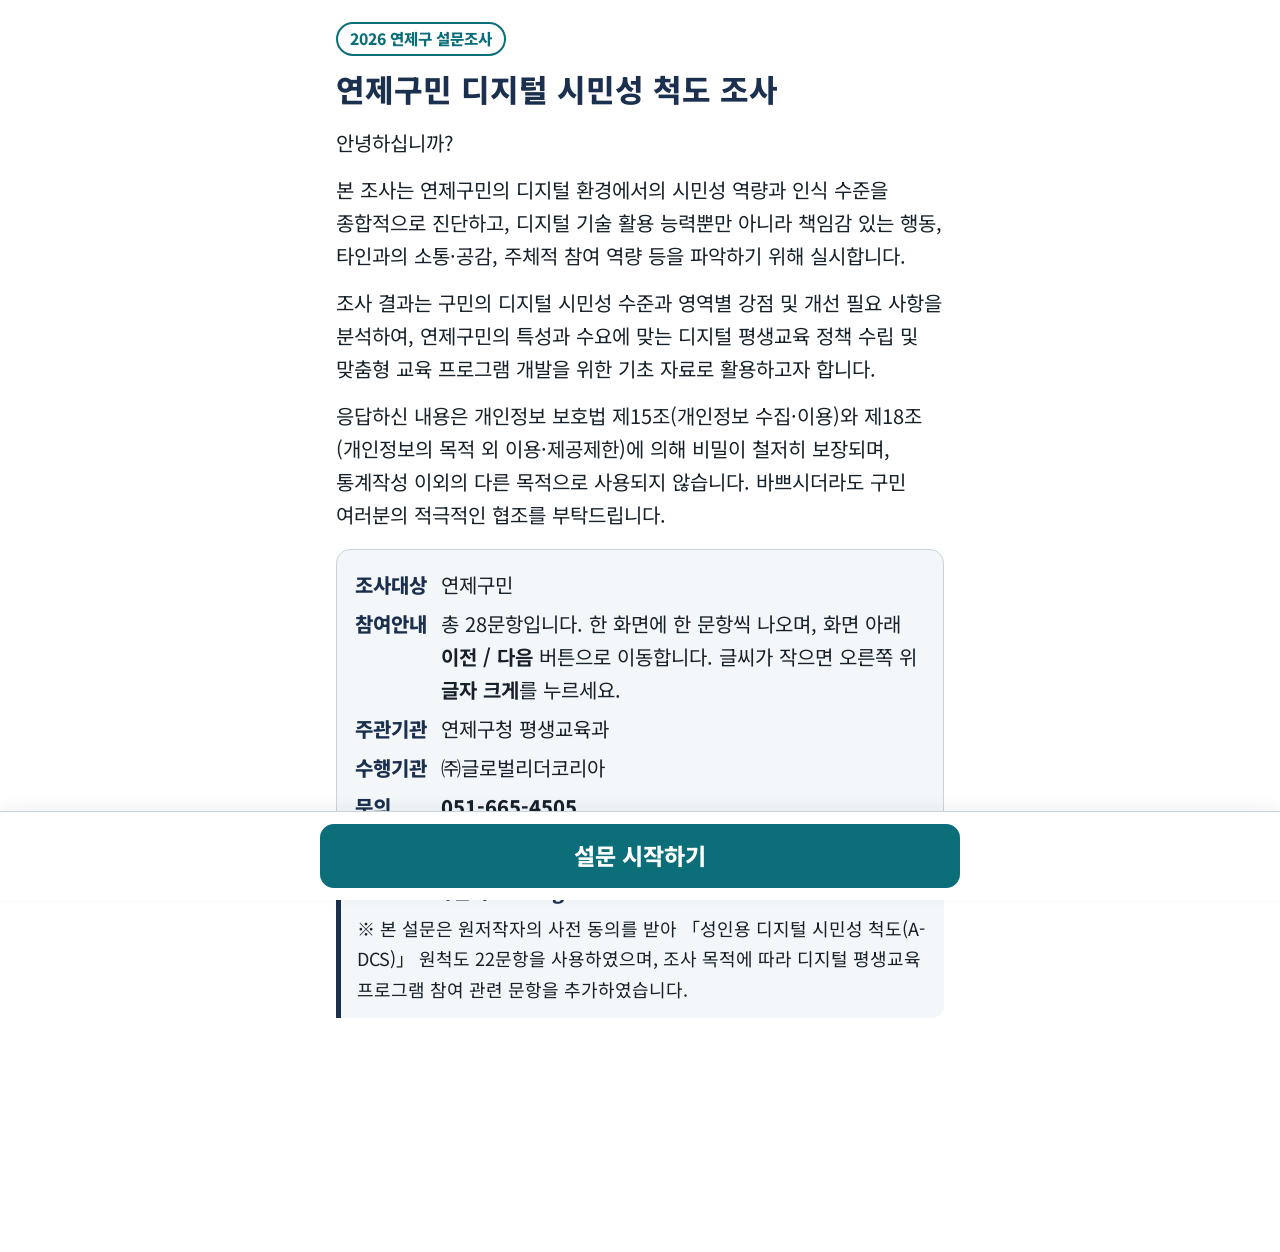
<file: index.html>
<!doctype html>
<html lang="ko">
<head>
<meta charset="utf-8">
<meta name="viewport" content="width=device-width,initial-scale=1,viewport-fit=cover">
<meta name="robots" content="noindex">
<meta name="description" content="2026년 연제구민 디지털 시민성(A-DCS) 진단 및 실태조사 온라인 설문">
<title>연제구민 디지털 시민성 척도 조사</title>
<link rel="preconnect" href="https://fonts.googleapis.com">
<link rel="preconnect" href="https://fonts.gstatic.com" crossorigin>
<link rel="stylesheet" href="https://fonts.googleapis.com/css2?family=Noto+Sans+KR:wght@400;700;800;900&display=swap">
<link rel="stylesheet" href="css/style.css">
</head>
<body>
<header class="top" id="top" hidden>
  <div class="top-row">
    <div><div class="sec" id="sec"></div><div class="count" id="count"></div></div>
    <button class="size-btn" id="sizeBtn" type="button" aria-pressed="false">글자 크게</button>
  </div>
  <div class="bar" id="bar" role="progressbar" aria-valuemin="0" aria-valuemax="100"><i id="barFill"></i></div>
</header>

<main id="main" aria-live="polite"></main>

<nav class="nav" id="nav" aria-label="문항 이동">
  <div class="nav-in" id="navIn">
    <button class="btn" id="prevBtn" type="button">◀ 이전</button>
    <button class="btn primary" id="nextBtn" type="button">다음 ▶</button>
  </div>
</nav>

<script src="js/config.js"></script>
<script src="js/api.js"></script>
<script src="js/codebook.js"></script>
<script src="js/survey.js"></script>
<script>startSurvey(document.getElementById("main"));</script>
</body>
</html>
</file>
<file: css/style.css>
/* =========================================================
 * 연제구민 디지털 시민성 조사 — 공통 디자인
 * 공공기관 조사용: 흰 배경, 네이비 제목, 청록 강조, 큰 글씨·큰 버튼
 * Layout: 상단 고정 진행률 / 가운데 문항 / 하단 고정 이전·다음
 * ========================================================= */
:root {
  --bg: #FFFFFF;
  --panel: #F4F7F9;
  --ink: #16212B;
  --navy: #1B2F4E;
  --muted: #4B5966;
  --line: #C9D3DB;
  --accent: #0B6E79;
  --accent-ink: #FFFFFF;
  --accent-soft: #E3F2F3;
  --danger: #B42318;
  --danger-soft: #FEF0EE;
  --off: #EEF1F3;
  --sans: "Noto Sans KR", "Apple SD Gothic Neo", "Malgun Gothic", "맑은 고딕", system-ui, sans-serif;
  --scale: 1;
  font-size: calc(20px * var(--scale));
  color-scheme: light;
}
:root[data-size="large"] { --scale: 1.15; }

* { box-sizing: border-box; }
html, body { min-height: 100%; }
body {
  margin: 0; background: var(--bg); color: var(--ink); font-family: var(--sans);
  font-size: 1rem; line-height: 1.65; -webkit-text-size-adjust: 100%;
  word-break: keep-all; overflow-wrap: anywhere;
}
button, input, select, textarea { font: inherit; color: inherit; }
button { cursor: pointer; }
:focus-visible { outline: 3px solid var(--accent); outline-offset: 3px; }
[hidden] { display: none !important; }
.sr-only { position: absolute; width: 1px; height: 1px; padding: 0; margin: -1px; overflow: hidden; clip: rect(0 0 0 0); white-space: nowrap; border: 0; }

/* ---------- 상단 진행률 ---------- */
.top {
  position: sticky; top: env(safe-area-inset-top, 0px); z-index: 5; background: var(--bg);
  padding: 10px 16px 12px; border-bottom: 1px solid var(--line);
}
.top-row { display: flex; align-items: center; justify-content: space-between; gap: 12px; max-width: 640px; margin: 0 auto; }
.sec { font-weight: 700; font-size: .8rem; color: var(--muted); line-height: 1.35; }
.count { font-weight: 800; font-size: 1.1rem; color: var(--navy); font-variant-numeric: tabular-nums; line-height: 1.35; }
.count b { color: var(--accent); }
.count small { display: block; font-size: .78rem; color: var(--muted); font-weight: 700; line-height: 1.3; }
.bar { max-width: 640px; margin: 8px auto 0; height: 14px; border-radius: 7px; background: var(--off); border: 1px solid var(--line); overflow: hidden; }
.bar i { display: block; height: 100%; width: 0; background: var(--accent); }
.size-btn {
  flex: none; border: 2px solid var(--line); background: var(--bg); border-radius: 12px; padding: 4px 12px;
  font-weight: 800; font-size: .8rem; min-height: 52px; white-space: nowrap; color: var(--navy);
}

/* ---------- 본문 ---------- */
main { max-width: 640px; margin: 0 auto; padding-inline: 16px; padding-block: 20px 170px; }
.eyebrow { display: block; font-weight: 800; font-size: .85rem; color: var(--accent); margin-bottom: 4px; }
h1 { font-size: 1.55rem; line-height: 1.35; margin: 0 0 16px; font-weight: 800; color: var(--navy); text-wrap: balance; }
h2 { color: var(--navy); }
p { margin: 0 0 14px; }
.hint { color: var(--muted); font-size: .9rem; }
.err { color: var(--danger); font-weight: 800; margin-top: 14px; min-height: 1.6em; }

/* ---------- 문항과 보기 (한 줄에 하나) ---------- */
fieldset.q { border: 0; margin: 0 0 8px; padding: 0; min-width: 0; }
fieldset.q legend { padding: 0; margin-bottom: 16px; font-size: 1.25rem; line-height: 1.5; font-weight: 700; color: var(--ink); }
fieldset.q legend .qno { display: block; font-size: .85rem; font-weight: 800; color: var(--accent); margin-bottom: 2px; }
.opts { display: flex; flex-direction: column; gap: 12px; }
.opt {
  position: relative; display: flex; align-items: center; gap: 14px; width: 100%; min-height: 64px;
  padding: 12px 16px; background: var(--bg); border: 2px solid var(--line); border-radius: 14px;
  font-size: 1.1rem; font-weight: 700; line-height: 1.4; cursor: pointer;
}
.opt input { position: absolute; opacity: 0; width: 1px; height: 1px; }
.opt .n {
  flex: none; display: grid; place-items: center; width: 1.9em; height: 1.9em; border-radius: 50%;
  border: 2px solid var(--muted); font-weight: 800; font-size: .95rem; color: var(--muted);
}
.opt .t { flex: 1; min-width: 0; }
.opt .t small { display: block; font-size: .8rem; font-weight: 800; color: var(--danger); margin-top: 2px; }
.opt .ck {
  flex: none; width: 1.7em; height: 1.7em; border-radius: 8px; border: 2px solid var(--line);
  display: grid; place-items: center; font-weight: 900; color: transparent; font-size: .95rem;
}
.opt.on { border-color: var(--accent); background: var(--accent-soft); box-shadow: 0 0 0 2px var(--accent) inset; }
.opt.on .n { background: var(--accent); border-color: var(--accent); color: var(--accent-ink); }
.opt.on .ck { background: var(--accent); border-color: var(--accent); color: var(--accent-ink); }
.opt.focus { outline: 3px solid var(--accent); outline-offset: 3px; }
.opt.off { background: var(--off); color: var(--muted); border-style: dashed; cursor: not-allowed; }
.opt.off .n { border-color: var(--line); color: var(--line); }

/* 응답자 정보(1~4번 한 페이지) */
.info-q { padding-bottom: 22px; margin-bottom: 22px; border-bottom: 1px solid var(--line); }
.info-q:last-child { border-bottom: 0; }
.info-q.need legend { color: var(--danger); }
.info-q.need .opts { outline: 3px solid var(--danger); outline-offset: 6px; border-radius: 14px; }
.rest:disabled { opacity: .35; }
fieldset.rest { border: 0; margin: 0; padding: 0; min-width: 0; }

/* 타 구 안내 */
.alert {
  margin-top: 16px; padding: 18px; border-radius: 14px; background: var(--danger-soft);
  border: 3px solid var(--danger);
}
.alert strong { display: block; color: var(--danger); font-size: 1.2rem; line-height: 1.45; margin-bottom: 8px; }
.alert p { margin: 0 0 6px; font-weight: 700; }

/* ---------- 첫 화면 ---------- */
.badge { display: inline-block; font-size: .78rem; font-weight: 800; color: var(--accent); border: 2px solid var(--accent); border-radius: 999px; padding: 2px 12px; margin-bottom: 12px; }
.card { background: var(--panel); border: 1px solid var(--line); border-radius: 14px; padding: 18px; margin: 18px 0; }
.card h2 { margin: 0 0 10px; font-size: 1.05rem; }
dl.kv { display: grid; grid-template-columns: auto 1fr; gap: 6px 14px; margin: 0; }
dl.kv dt { font-weight: 800; color: var(--navy); white-space: nowrap; }
dl.kv dd { margin: 0; }
.tel { font-weight: 800; font-variant-numeric: tabular-nums; user-select: all; white-space: nowrap; }
.copyright { border-left: 5px solid var(--navy); background: var(--panel); padding: 14px 16px; border-radius: 0 12px 12px 0; margin: 18px 0; }
.copyright .c1 { font-weight: 800; margin: 0 0 6px; color: var(--navy); }
.copyright .c2 { margin: 0; font-size: .9rem; line-height: 1.7; }

/* 검사 지침 */
.guide dt { font-weight: 800; color: var(--navy); margin-top: 12px; }
.guide dd { margin: 4px 0 0; }
.scale-list { margin: 8px 0 0; padding: 0; list-style: none; display: grid; gap: 8px; }
.scale-list li { display: flex; gap: 12px; align-items: center; font-weight: 700; }
.scale-list .n { display: grid; place-items: center; width: 1.8em; height: 1.8em; border-radius: 50%; border: 2px solid var(--muted); font-weight: 800; font-size: .9rem; flex: none; }

/* 이벤트 동의 */
.consent-list { list-style: none; margin: 0; padding: 0; display: grid; gap: 8px; }
.consent-list b { color: var(--navy); }
.phone-row { display: flex; align-items: center; gap: 8px; flex-wrap: wrap; font-size: 1.3rem; font-weight: 800; }
.phone-row input {
  width: 4.4em; font-size: 1.4rem; font-weight: 800; text-align: center; padding: 10px 4px; border-radius: 12px;
  border: 2px solid var(--line); background: var(--bg); font-variant-numeric: tabular-nums;
}
.phone-row input:focus { border-color: var(--accent); outline: none; box-shadow: 0 0 0 3px var(--accent-soft); }
.phone-row input.bad { border-color: var(--danger); }
.notice { background: var(--panel); border-radius: 12px; padding: 14px 16px; font-size: .92rem; margin-top: 18px; }

/* ---------- 하단 버튼 ---------- */
.nav {
  position: fixed; left: 0; right: 0; bottom: 0; z-index: 6; background: var(--bg);
  border-top: 1px solid var(--line); padding: 12px 16px calc(12px + env(safe-area-inset-bottom, 0px));
  box-shadow: 0 -4px 14px rgba(27, 47, 78, .06);
}
.nav-in { max-width: 640px; margin: 0 auto; display: grid; grid-template-columns: 2fr 3fr; gap: 12px; }
.nav-in.single { grid-template-columns: 1fr; }
.btn {
  min-height: 64px; border-radius: 14px; font-size: 1.15rem; font-weight: 800; border: 2px solid var(--line);
  background: var(--bg); color: var(--navy); padding: 0 16px; white-space: nowrap;
}
.btn.primary { background: var(--accent); border-color: var(--accent); color: var(--accent-ink); }
.btn.danger { background: var(--danger); border-color: var(--danger); color: #fff; }
.btn:disabled { opacity: .45; cursor: not-allowed; }

/* ---------- 완료·마감 화면 ---------- */
.end { text-align: center; padding-top: 36px; }
.end .mark { width: 96px; height: 96px; margin: 0 auto 20px; border-radius: 50%; background: var(--accent); color: #fff; display: grid; place-items: center; font-size: 52px; font-weight: 900; }
.end .mark.stop { background: var(--danger); }
.end p { font-weight: 700; }
.end .lead { font-size: 1.2rem; line-height: 1.6; color: var(--navy); font-weight: 800; text-align: left; }

/* ---------- 관리자 ---------- */
.admin { max-width: 1080px; margin: 0 auto; padding: 20px 16px 60px; font-size: .8rem; }
.admin h1 { font-size: 1.35rem; margin-bottom: 6px; }
.admin h2 { font-size: 1.05rem; margin: 0 0 12px; }
.admin .btn { min-height: 52px; font-size: .9rem; }
.admin .bar-top { display: flex; flex-wrap: wrap; gap: 10px; align-items: center; justify-content: space-between; margin-bottom: 18px; }
.admin .who { color: var(--muted); font-weight: 700; }
.admin section { border: 1px solid var(--line); border-radius: 14px; padding: 18px; margin-bottom: 18px; background: var(--bg); }
.admin .kpis { display: grid; grid-template-columns: repeat(auto-fit, minmax(170px, 1fr)); gap: 12px; }
.admin .kpi { background: var(--panel); border-radius: 12px; padding: 14px; }
.admin .kpi .k { font-weight: 700; color: var(--muted); font-size: .8rem; }
.admin .kpi .v { font-weight: 800; color: var(--navy); font-size: 1.6rem; font-variant-numeric: tabular-nums; line-height: 1.3; }
.admin .kpi .s { font-size: .75rem; color: var(--muted); }
.admin .row { display: flex; flex-wrap: wrap; gap: 10px; align-items: center; }
.admin .cols { display: grid; grid-template-columns: repeat(auto-fit, minmax(300px, 1fr)); gap: 18px; }
.admin table { width: 100%; border-collapse: collapse; font-variant-numeric: tabular-nums; }
.admin th, .admin td { border-bottom: 1px solid var(--line); padding: 8px 6px; text-align: left; vertical-align: middle; }
.admin th { color: var(--navy); font-weight: 800; background: var(--panel); }
.admin td.num, .admin th.num { text-align: right; white-space: nowrap; }
.admin .scroll { overflow-x: auto; }
.qbar { height: 12px; background: var(--off); border-radius: 6px; overflow: hidden; min-width: 90px; }
.qbar i { display: block; height: 100%; background: var(--accent); }
.qbar i.full { background: var(--danger); }
.pill { display: inline-block; font-size: .72rem; font-weight: 800; padding: 1px 8px; border-radius: 999px; background: var(--off); color: var(--muted); white-space: nowrap; }
.pill.red { background: var(--danger-soft); color: var(--danger); }
.pill.green { background: var(--accent-soft); color: var(--accent); }
.admin input[type=text], .admin input[type=email], .admin input[type=password], .admin select {
  font-size: .95rem; padding: 10px 12px; border-radius: 10px; border: 2px solid var(--line); background: var(--bg); min-height: 48px;
}
.admin .login { max-width: 420px; margin: 40px auto; }
.admin .login label { display: block; font-weight: 800; color: var(--navy); margin: 14px 0 6px; }
.admin .login input { width: 100%; }
.admin .msg { font-weight: 800; min-height: 1.5em; margin-top: 10px; }
.admin .msg.ok { color: var(--accent); }
.admin .msg.bad { color: var(--danger); }
.admin .confirm { background: var(--danger-soft); border: 2px solid var(--danger); border-radius: 12px; padding: 12px 14px; margin-top: 12px; }
.admin .daybars { display: grid; gap: 6px; }
.admin .daybars div { display: grid; grid-template-columns: 96px 1fr 48px; gap: 8px; align-items: center; }
.admin .note { color: var(--muted); font-size: .78rem; }
</file>
